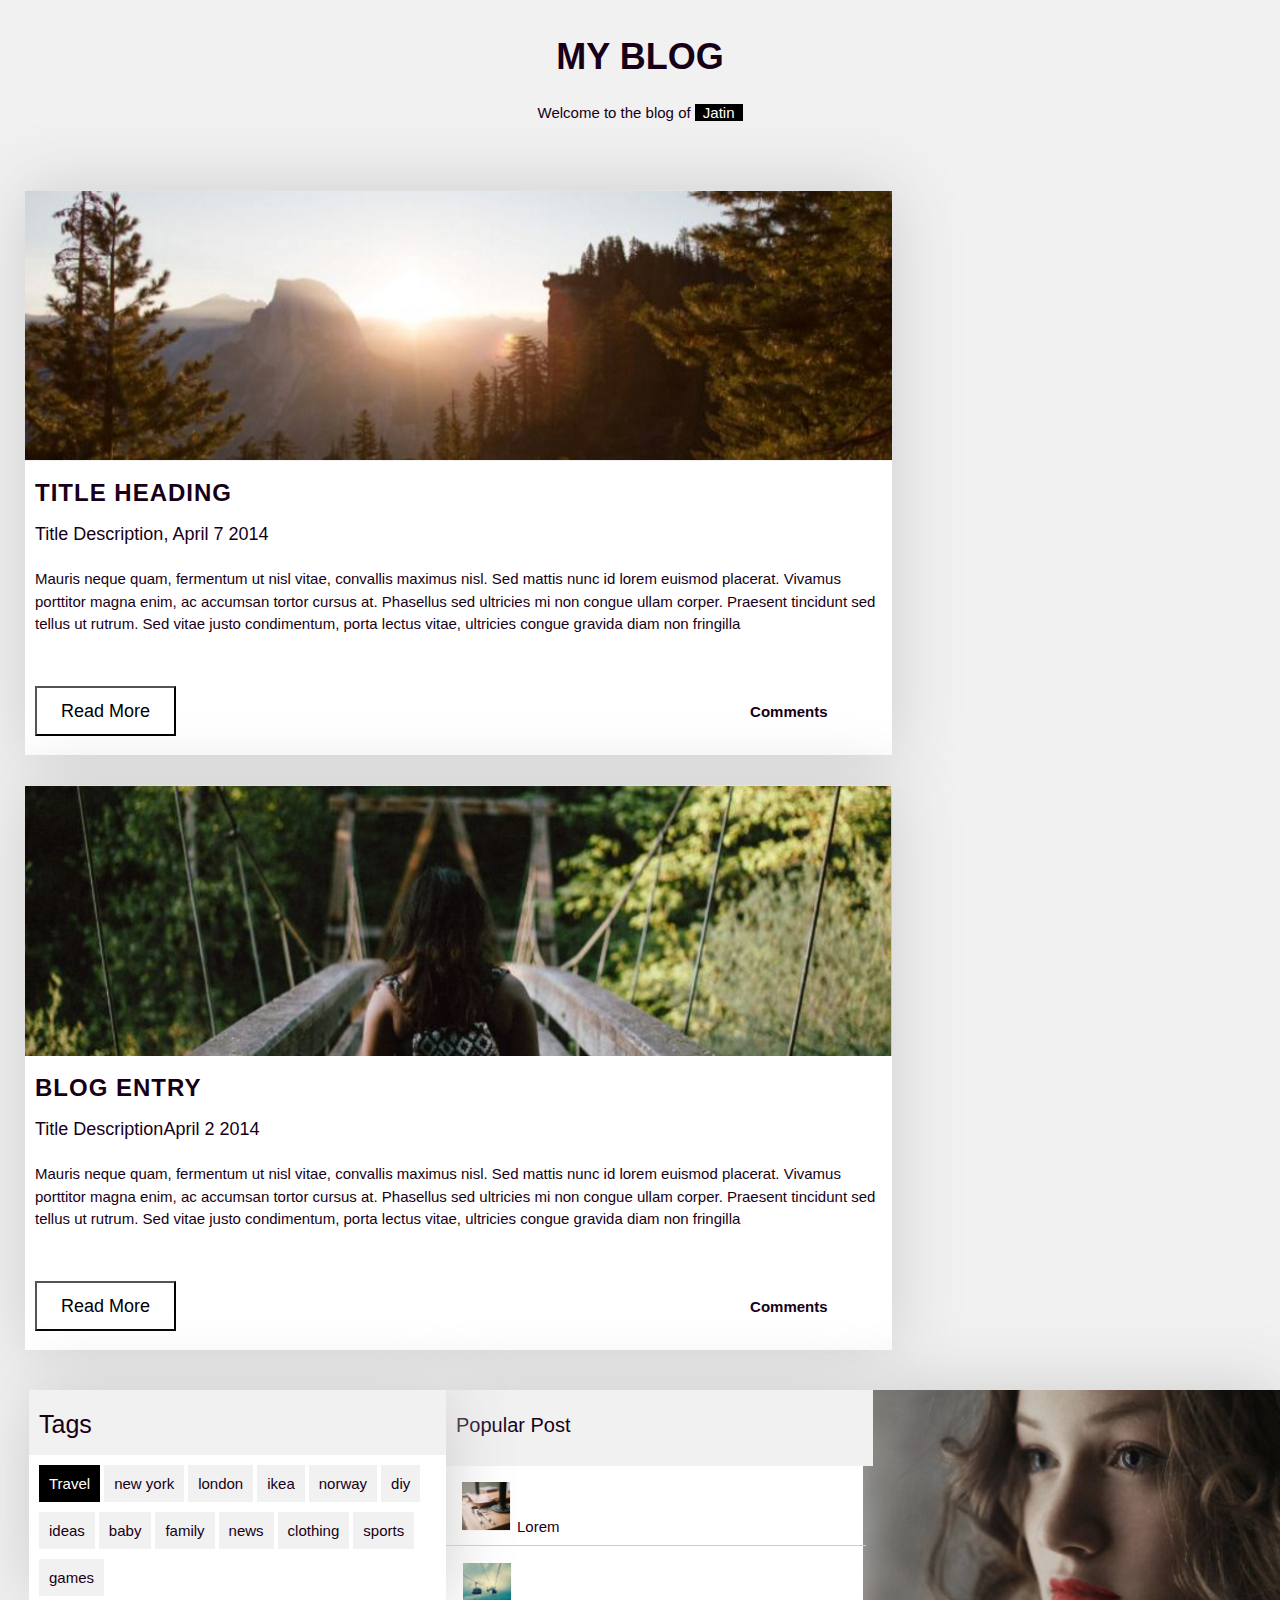
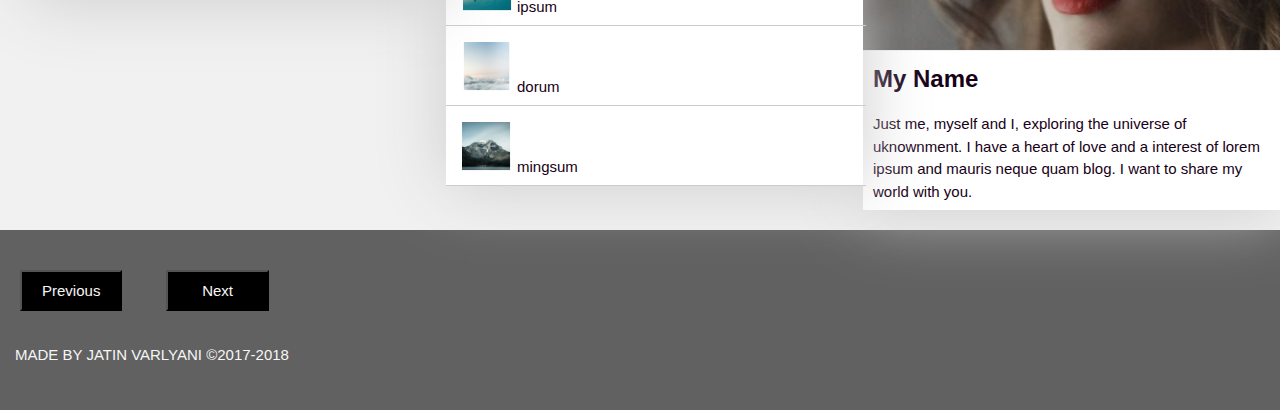
<file: index.html>
<!DOCTYPE html>
<html>
<head>
    <title>BLOG TEMPLATE</title>
    <link rel="stylesheet" href="css-blog-template.css">
</head>
<body>
   <!--MAIN CONTAINER-->
    <div id="container" class="clearfix">
        
        <!--HEADER CONTENT-->
        <div id="header-content">
            <h1>MY BLOG</h1>
            <p>Welcome to the blog of <span>Jatin</span></p>
        </div>
        <!--END OF HEADER CONTENT-->
        
            <!-- BIG DIV-->
            <div id="biggest-div">
                <div id="title-heading">
                <img src="big-image.PNG" alt="this is a big image" width="867" height="271">
                <h2>Title Heading</h2>
                <p class="descrip">Title Description<time datetime="2014-04-07"></time>, April 7 2014</p>
                    <p>Mauris neque quam, fermentum ut nisl vitae, convallis maximus nisl. Sed mattis nunc id lorem euismod placerat. Vivamus porttitor magna enim, ac accumsan tortor cursus at. Phasellus sed ultricies mi non congue ullam corper. Praesent tincidunt sed tellus ut rutrum. Sed vitae justo condimentum, porta lectus vitae, ultricies congue gravida diam non fringilla</p>
                <input type="button" value="Read More">
                <span>Comments</span>
            </div>
                <div id="blog-entry">
                 <img src="big-girl.PNG" alt="this is a big image" width="867" height="271">
                <h2>BLOG ENTRY</h2>
                <p class="descrip">Title Description<time datetime="2014-04-02"></time>April 2 2014</p>
                    <p>Mauris neque quam, fermentum ut nisl vitae, convallis maximus nisl. Sed mattis nunc id lorem euismod placerat. Vivamus porttitor magna enim, ac accumsan tortor cursus at. Phasellus sed ultricies mi non congue ullam corper. Praesent tincidunt sed tellus ut rutrum. Sed vitae justo condimentum, porta lectus vitae, ultricies congue gravida diam non fringilla</p>
                <input type="button" value="Read More">
                <span>Comments</span>
            </div>
            </div><!--END OF  BIG DIV-->
        
                <!--RIGHT SMALL DIV-->
                <div id="my-name" >
                    <img src="girl.PNG" alt="this is a girl image" width="417" height="261">
                    <h2>My Name</h2>
                    <p>Just me, myself and I, exploring the universe of uknownment. I have a heart of love and a interest of lorem ipsum and mauris neque quam blog. I want to share my world with you.</p>
                </div> 
            <!--END OF RIGHT SMALL DIV-->
        

            
            <!--RIGHT SMALL DIV-->
            <div id="popular-post" >
                <h4>Popular Post</h4>
                <ul>
                    <li><img src="lorem.PNG" alt="this is lorem img" width="50" height="50"><span>Lorem</span></li>
                    <li><img src="ipsum.PNG" alt="this is ipsum-img" width="50" height="50"><span>ipsum</span></li>
                    <li><img src="dorum.PNG" alt="this is dorumimg" width="50" height="50"><span>dorum</span></li>
                    <li><img src="mingsum.PNG" alt="this is mingsum img" width="50" height="50"><span>mingsum</span></li>
                </ul>
            </div>
            <!--END OF RIGHT SMALL DIV-->
            
            <!--LAST DIV OF TAGS-->
            <div id="tags">
                <h2>Tags</h2>
                   <div class="little">
                    <p class="travel">Travel</p>
                    <p>new york</p>
                    <p>london</p>
                    <p>ikea</p>
                    <p>norway</p>
                    <p>diy</p>
                    <p>ideas</p>
                    <p>baby</p>
                    <p>family</p>
                    <p>news</p>
                    <p>clothing</p>
                    <p>sports</p>
                    <p>games</p>
                    </div>
            </div>
            <!--END OFLAST DIV OF TAGS-->

    </div>
   <!--END OF MAIN CONTAINER-->
   
   <!--FOOTER-->
    <footer>
        <input type="button" value="Previous">
        <input type="button" value="Next">
        <p>MADE BY JATIN VARLYANI &copy;2017-2018</p>
    </footer>
    <!--END OF FOOTER-->
</body>
</html>
</file>
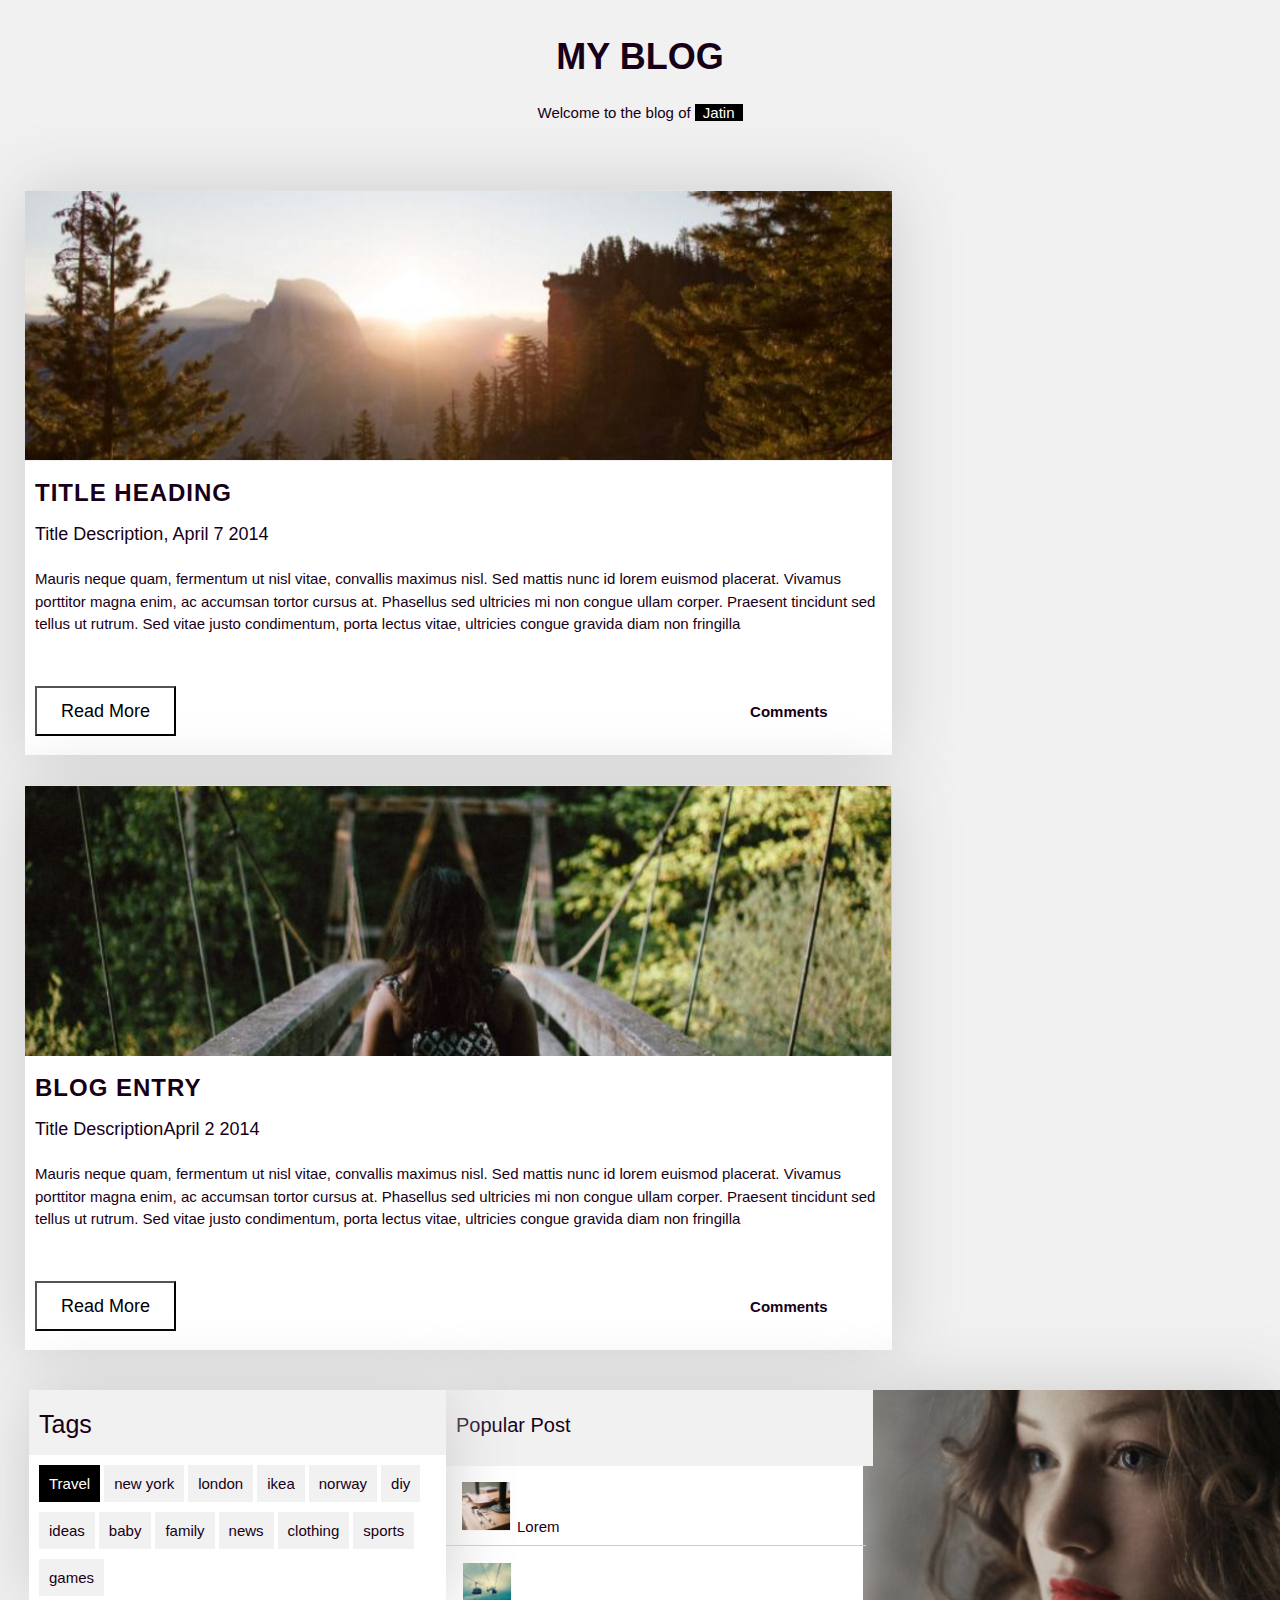
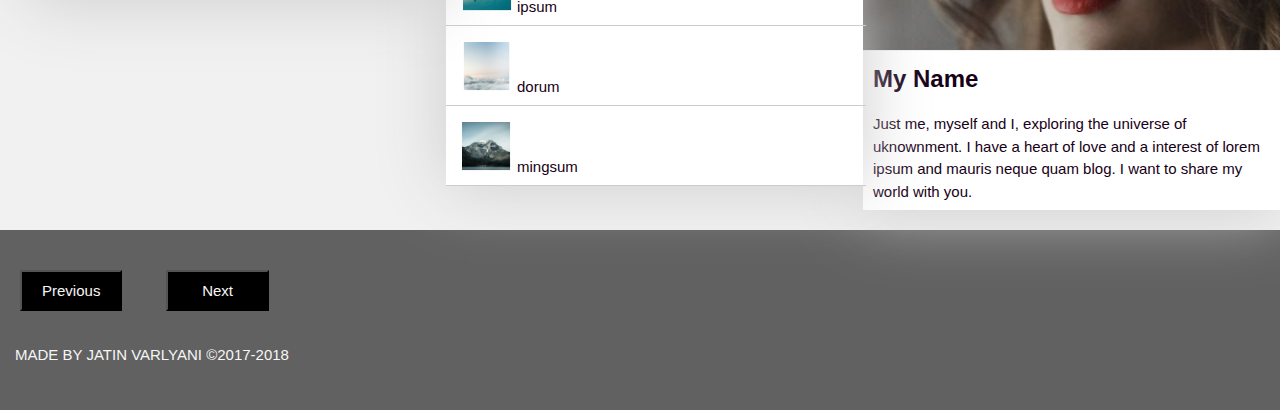
<file: blog-template.html>
<!DOCTYPE html>
<html>
<head>
    <title>BLOG TEMPLATE</title>
    <link rel="stylesheet" href="css-blog-template.css">
</head>
<body>
   <!--MAIN CONTAINER-->
    <div id="container" class="clearfix">
        
        <!--HEADER CONTENT-->
        <div id="header-content">
            <h1>MY BLOG</h1>
            <p>Welcome to the blog of <span>Jatin</span></p>
        </div>
        <!--END OF HEADER CONTENT-->
        
            <!-- BIG DIV-->
            <div id="biggest-div">
                <div id="title-heading">
                <img src="big-image.PNG" alt="this is a big image" width="867" height="271">
                <h2>Title Heading</h2>
                <p class="descrip">Title Description<time datetime="2014-04-07"></time>, April 7 2014</p>
                    <p>Mauris neque quam, fermentum ut nisl vitae, convallis maximus nisl. Sed mattis nunc id lorem euismod placerat. Vivamus porttitor magna enim, ac accumsan tortor cursus at. Phasellus sed ultricies mi non congue ullam corper. Praesent tincidunt sed tellus ut rutrum. Sed vitae justo condimentum, porta lectus vitae, ultricies congue gravida diam non fringilla</p>
                <input type="button" value="Read More">
                <span>Comments</span>
            </div>
                <div id="blog-entry">
                 <img src="big-girl.PNG" alt="this is a big image" width="867" height="271">
                <h2>BLOG ENTRY</h2>
                <p class="descrip">Title Description<time datetime="2014-04-02"></time>April 2 2014</p>
                    <p>Mauris neque quam, fermentum ut nisl vitae, convallis maximus nisl. Sed mattis nunc id lorem euismod placerat. Vivamus porttitor magna enim, ac accumsan tortor cursus at. Phasellus sed ultricies mi non congue ullam corper. Praesent tincidunt sed tellus ut rutrum. Sed vitae justo condimentum, porta lectus vitae, ultricies congue gravida diam non fringilla</p>
                <input type="button" value="Read More">
                <span>Comments</span>
            </div>
            </div><!--END OF  BIG DIV-->
        
                <!--RIGHT SMALL DIV-->
                <div id="my-name" >
                    <img src="girl.PNG" alt="this is a girl image" width="417" height="261">
                    <h2>My Name</h2>
                    <p>Just me, myself and I, exploring the universe of uknownment. I have a heart of love and a interest of lorem ipsum and mauris neque quam blog. I want to share my world with you.</p>
                </div> 
            <!--END OF RIGHT SMALL DIV-->
        

            
            <!--RIGHT SMALL DIV-->
            <div id="popular-post" >
                <h4>Popular Post</h4>
                <ul>
                    <li><img src="lorem.PNG" alt="this is lorem img" width="50" height="50"><span>Lorem</span></li>
                    <li><img src="ipsum.PNG" alt="this is ipsum-img" width="50" height="50"><span>ipsum</span></li>
                    <li><img src="dorum.PNG" alt="this is dorumimg" width="50" height="50"><span>dorum</span></li>
                    <li><img src="mingsum.PNG" alt="this is mingsum img" width="50" height="50"><span>mingsum</span></li>
                </ul>
            </div>
            <!--END OF RIGHT SMALL DIV-->
            
            <!--LAST DIV OF TAGS-->
            <div id="tags">
                <h2>Tags</h2>
                   <div class="little">
                    <p class="travel">Travel</p>
                    <p>new york</p>
                    <p>london</p>
                    <p>ikea</p>
                    <p>norway</p>
                    <p>diy</p>
                    <p>ideas</p>
                    <p>baby</p>
                    <p>family</p>
                    <p>news</p>
                    <p>clothing</p>
                    <p>sports</p>
                    <p>games</p>
                    </div>
            </div>
            <!--END OFLAST DIV OF TAGS-->

    </div>
   <!--END OF MAIN CONTAINER-->
   
   <!--FOOTER-->
    <footer>
        <input type="button" value="Previous">
        <input type="button" value="Next">
        <p>MADE BY JATIN VARLYANI &copy;2017-2018</p>
    </footer>
    <!--END OF FOOTER-->
</body>
</html>
</file>
<file: css-blog-template.css>
*{
    margin: 0;
    padding: 0;
}
#container{
    background-color: #f1f1f1;
    color: #170017;
}
#header-content{
    width: 100%;
    margin: auto;
    height: 190px;
}
#header-content h1{
    text-align: center;
    padding: 30px;
    font-family: Raleway,sans-serif;
    font-weight: bold;
    font-size: 36px;
    line-height: 54px;
    padding-bottom: 20px;
}
#header-content p{
    text-align: center;
    font-family: Raleway,sans-serif;
    font-size: 15px;
}
#header-content span{
    background-color: #000;
    color: #fff;
    display: inline-block;
    padding-left: 8px;
    padding-right: 8px;
    text-align: center;
}
#title-heading,#blog-entry{
    width: 867px;
    height: 565px;
    margin-left: 10px;
    background-color: #fff;
    margin-bottom: 30px;

}
#title-heading h2,#blog-entry h2{
        font-family: Raleway,sans-serif;
    font-size: 24px;
    font-weight: bold;
    line-height: 36px;
    letter-spacing: 1px;
    padding-left: 10px;
    padding-top: 10px;
    text-transform: uppercase;
}
#title-heading .descrip,#blog-entry .descrip{
    padding: 10px;
    font-size: 18px;
    font-family: Raleway,sans-serif;
    font-weight: normal;
    line-height: 27px;
}
#title-heading p,#blog-entry p{
    padding: 10px;
    font-size: 15px;
    font-family: Raleway,sans-serif;
    line-height: 22.5px;
}
#title-heading input[type="button"],#blog-entry input[type="button"]{
    padding: 10px;
    display: inline-block;
    font-size: 18px;
    font-family: Raleway,sans-serif;
    cursor: pointer;
    letter-spacing: normal;
    font-weight: normal;
    line-height: 22.5px;
    padding-left: 24px;
    padding-right: 24px;
    padding-top: 12px;
    padding-bottom: 12px;
    margin-left: 10px;
    margin-top: 40px;
    color: #000;
    background-color: #fff;
}
#title-heading input[type="button"]:hover,#blog-entry input[type="button"]:hover{
    background: #ccc;
    color: #000;
}
#title-heading  span,#blog-entry span{
    text-align: right;
    display: inline-block;
    margin-left: 570px;
    font-size: 15px;
    font-family: Raleway,sans-serif;
    font-weight: bold;
}
#my-name{
    background-color: #FFF;
    height: 420px;
    width: 417px;
    margin-bottom: 20px;
}
#my-name h2{
    padding: 10px;
    font-family: Raleway,sans-serif;
    font-weight: bold;
    
}
#my-name p{
    padding: 10px;
    font-size: 15px;
    font-family: Raleway,sans-serif;
    line-height: 22.5px;
}
#popular-post{
    width: 417px;
    height: 395px;
    background-color: #fff;
    margin-bottom: 30px;

}
#popular-post h4{
    display: block;
    width: 417px;
    height: 36px;
    background-color: #F1f1f1;
    font-family: Raleway,sans-serif;
    font-size: 20px;
    line-height: 30px;
    padding-bottom: 20px;
    padding-top: 20px;
    padding-left: 10px;
    font-weight: normal;
}
#popular-post li{
    display: block;
    width: 93%;
    height: 47px;
    padding: 16px;
    border-bottom: solid 1px #ccc;
    
}
#popular-post span{
    font-size: 15px;
    font-family: Raleway,sans-serif;
    padding: 5px;
    display: inline-block;
    align-content: center;
    
}
#tags{
    width: 417px;
    height: 210px;
    background-color: #fff;
    margin-bottom: 20px;

}
#tags h2{
    width: 407px;
    height: 45px;
    font-family: 'Raleway',sans-serif;
    font-size: 25px;
    padding-left: 10px;
    padding-top: 20px;
    background-color: #f1F1F1;
    font-weight: 100;
}
#tags .travel{
    font-size: 15px;
    padding: 10px;
    text-align: center;
    background-color: #000;
    color: #fff;
    display: inline;
    margin-bottom: 10px;
    
}
#tags .little{
    padding: 10px;
}
#tags p{
    display: inline-grid;
    font-family: 'Raleway',sans-serif;
    font-size: 15px;
    padding: 10px;
    margin-bottom: 10px;
    background-color: #f1f1f1;
}

footer{
    background-color: #616161;
    height: 180px;
}
footer input[type="button"]{
    padding: 10px;
    margin: 20px;
    width: 08%;
    margin-top: 40px;
    cursor: pointer;
    background-color: #000;
    color: #f6f6f6;
    font-family: 'Raleway',sans-serif;
    font-size: 15px;
    vertical-align: middle;
}
footer input[type="button"]:hover{
    background-color: #f1f1f1;
    color: #000;
    font-weight: 200;
}
footer p{
    padding: 15px;
    font-family: 'Raleway',sans-serif;
    font-size: 15px;
    color: #f6f6f6;
}

#biggest-div{
    float: left;
    margin-bottom: 10px;
    margin-left: 15px;
}
#my-name{
    float: right;
}

#popular-post{
    float: right;
}
#tags{
    float: right;
}
#title-heading,#blog-entry,#my-name,#popular-post,#tags{
    box-sizing: border-box;
    box-shadow: 0 0 65px #ccc;
}
.clearfix:after{
    content: '';
    display: table;
    clear: both;
}
</file>
